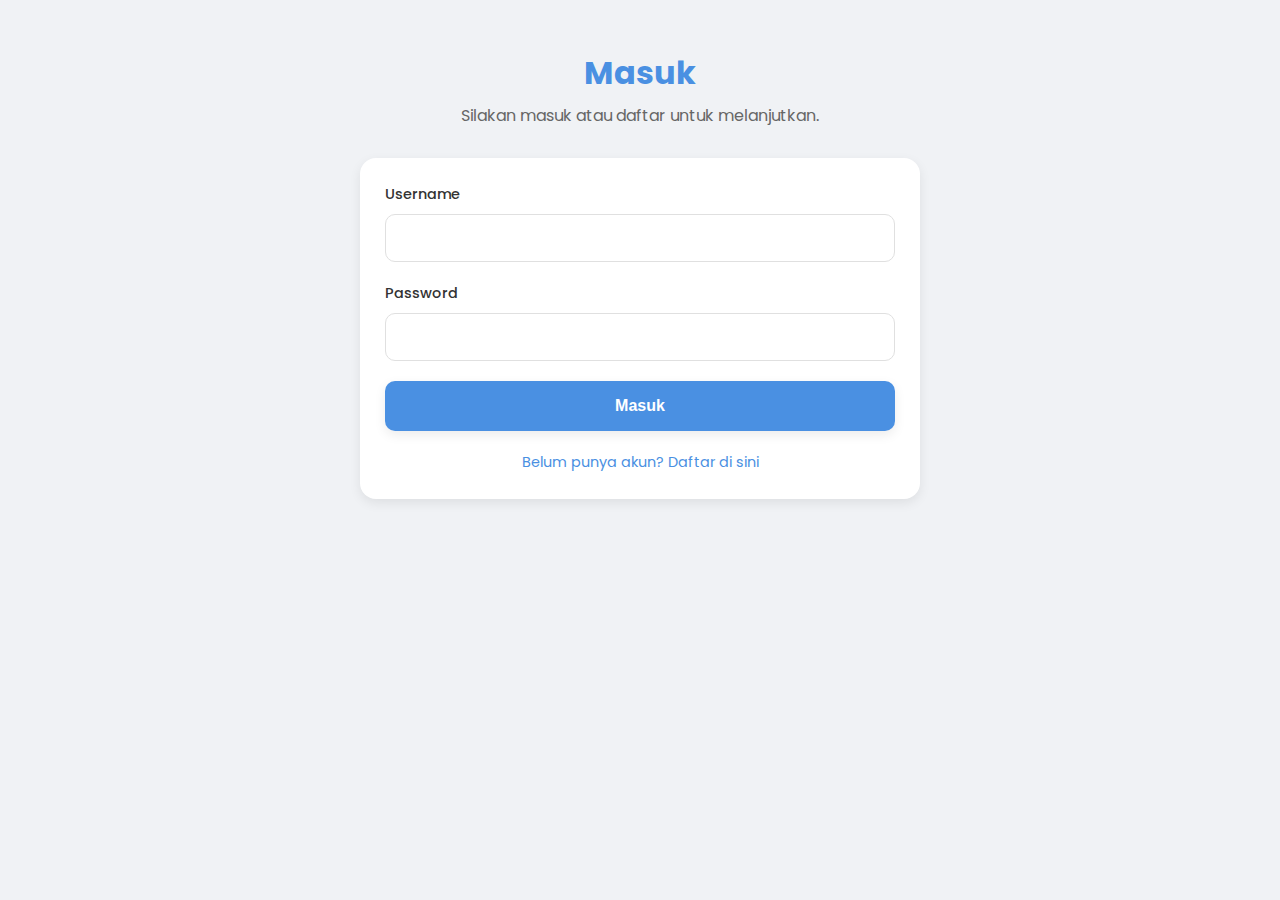
<file: index.html>
<!DOCTYPE html>
<html lang="id">
<head>
    <meta charset="UTF-8">
    <meta name="viewport" content="width=device-width, initial-scale=1.0">
    <title>Login & Register</title>
    <link rel="stylesheet" href="style.css">
    <link href="https://fonts.googleapis.com/css2?family=Poppins:wght@400;500;600&display=swap" rel="stylesheet">
</head>
<body>

    <main class="main-content">
        <header class="page-header">
            <h2 id="form-title">Masuk</h2>
            <p>Silakan masuk atau daftar untuk melanjutkan.</p>
        </header>
        
        <div class="card">
            <div id="login-form">
                <div class="form-group">
                    <label for="login-username">Username</label>
                    <input type="text" id="login-username" required>
                </div>
                <div class="form-group">
                    <label for="login-password">Password</label>
                    <input type="password" id="login-password" required>
                </div>
                <button id="login-btn" class="btn btn-primary">Masuk</button>
                <a href="#" id="show-register" class="link-text">Belum punya akun? Daftar di sini</a>
            </div>

            <div id="register-form" style="display:none;">
                <div class="form-group">
                    <label for="register-username">Username</label>
                    <input type="text" id="register-username" required>
                </div>
                <div class="form-group">
                    <label for="register-password">Password</label>
                    <input type="password" id="register-password" required>
                </div>
                <button id="register-btn" class="btn btn-primary">Daftar</button>
                <a href="#" id="show-login" class="link-text">Sudah punya akun? Masuk di sini</a>
            </div>
        </div>
    </main>

    <div id="custom-modal" class="modal-container">
        <div class="modal-box">
            <h3 id="modal-title"></h3>
            <p id="modal-message"></p>
            <button id="modal-close-btn" class="btn btn-primary modal-btn">OKE</button>
        </div>
    </div>
    
    <script src="main.js"></script>
</body>
</html>
</file>
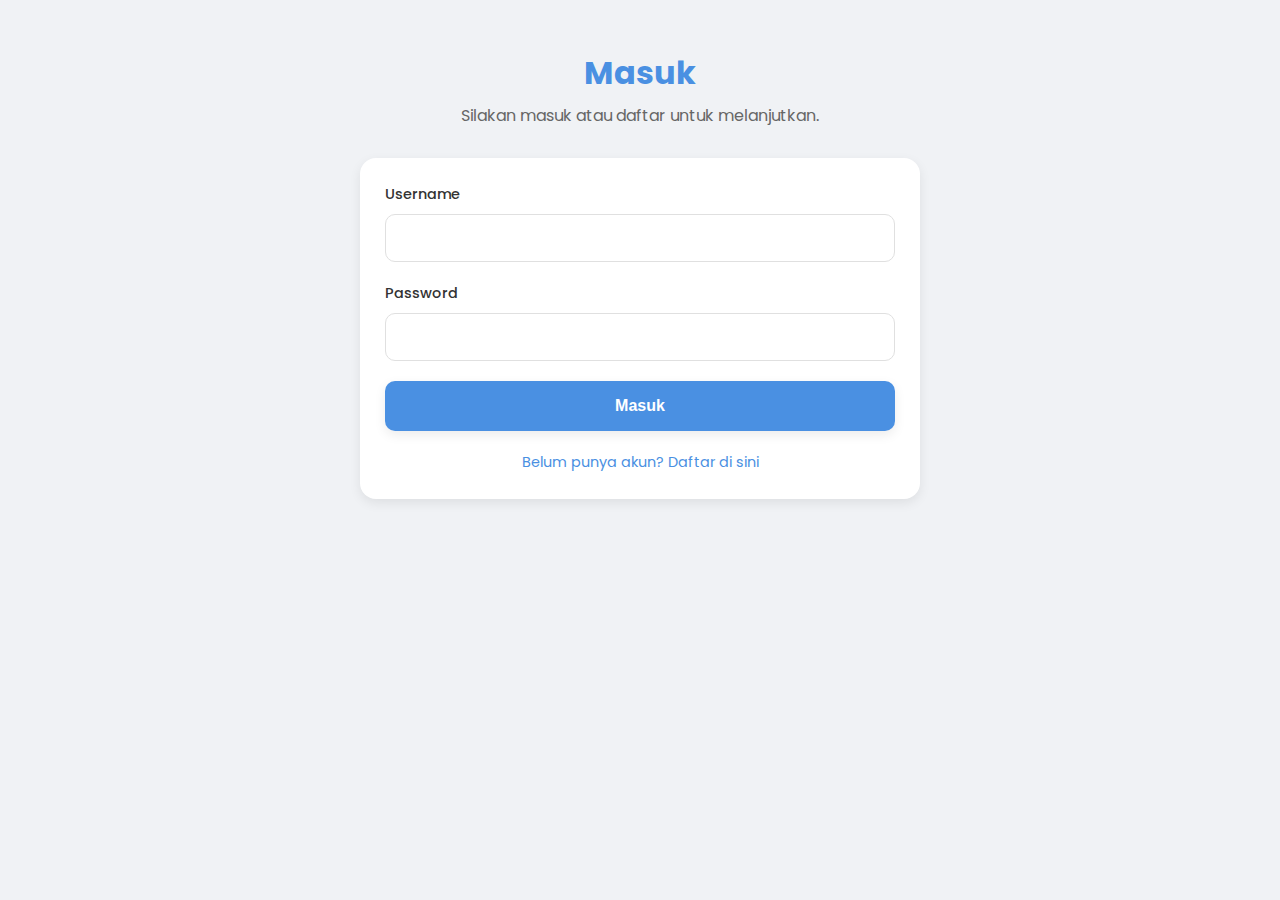
<file: admin_panel.html>
<!DOCTYPE html>
<html lang="id">
<head>
    <meta charset="UTF-8">
    <meta name="viewport" content="width=device-width, initial-scale=1.0">
    <title>Admin Panel</title>
    <link rel="stylesheet" href="style.css">
    <link href="https://fonts.googleapis.com/css2?family=Poppins:wght@400;500;600&display=swap" rel="stylesheet">
</head>
<body>

    <main class="main-content">
        <header class="page-header">
            <h2>Panel Admin</h2>
            <p>Kelola semua pesanan pelanggan.</p>
        </header>

        <section class="card">
            <h3>Pesanan Menunggu Validasi</h3>
            <div id="pending-orders">
                <p>Tidak ada pesanan yang menunggu.</p>
            </div>
        </section>
        
        <a href="dashboard.html" class="link-text">Kembali ke Dashboard</a>
    </main>

    <div id="custom-modal" class="modal-container">
        <div class="modal-box">
            <h3 id="modal-title"></h3>
            <p id="modal-message"></p>
            <button id="modal-close-btn" class="btn btn-primary modal-btn">OKE</button>
        </div>
    </div>
    <script src="admin_panel.js"></script>
</body>
</html>
</file>
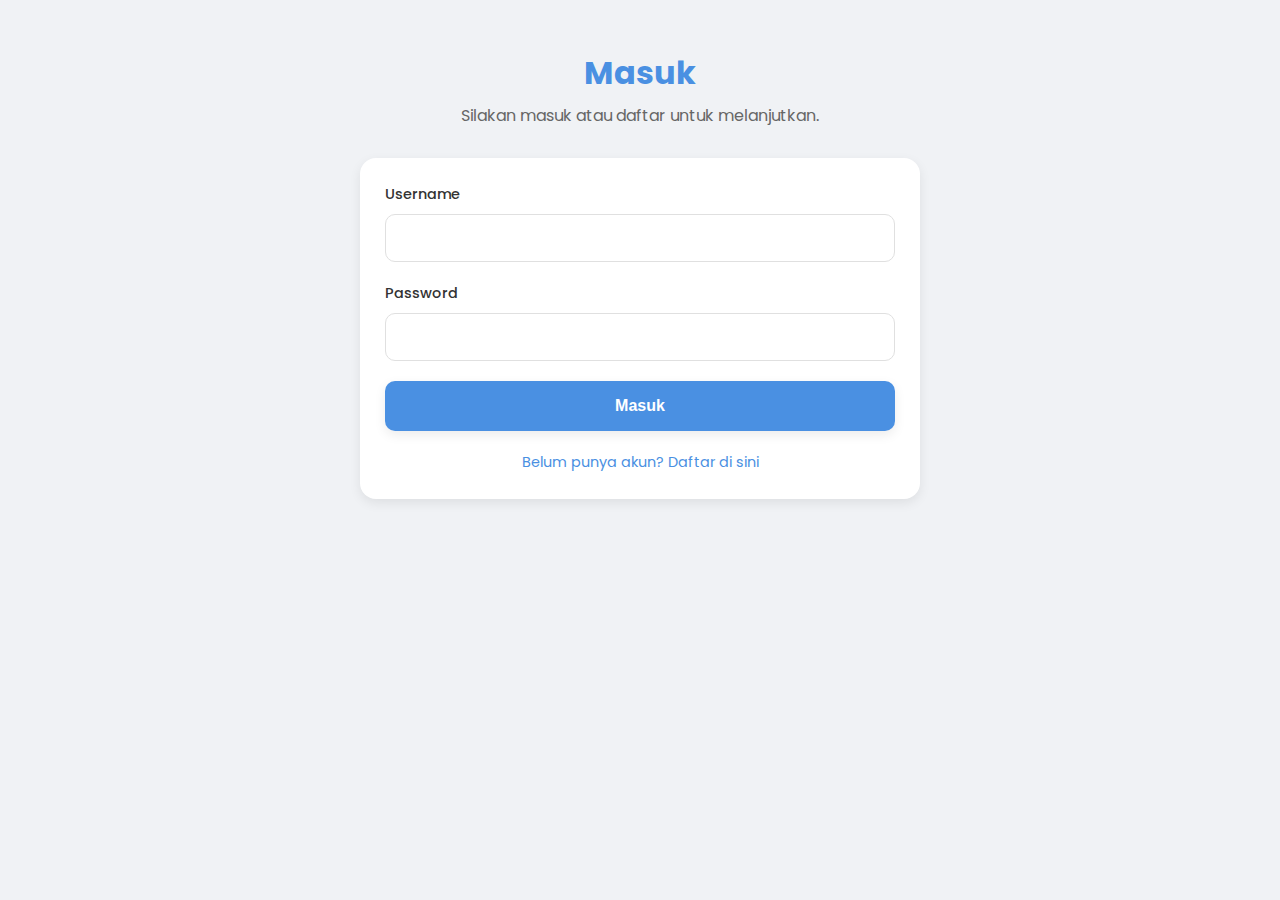
<file: checkout.html>
<!DOCTYPE html>
<html lang="id">
<head>
    <meta charset="UTF-8">
    <meta name="viewport" content="width=device-width, initial-scale=1.0">
    <title>Checkout</title>
    <link rel="stylesheet" href="style.css">
    <link href="https://fonts.googleapis.com/css2?family=Poppins:wght@400;500;600&display=swap" rel="stylesheet">
</head>
<body>

    <main class="main-content">
        <header class="page-header">
            <h2>Checkout</h2>
            <p>Konfirmasi pesanan dan pilih metode pembayaran.</p>
        </header>

        <section class="card">
            <h3>Detail Pesanan</h3>
            <div class="detail-item">
                <span>Produk:</span>
                <p id="product-display"></p>
            </div>
            <div class="detail-item">
                <span>OS:</span>
                <p id="os-display"></p>
            </div>
            <div class="detail-item">
                <span>Lokasi:</span>
                <p id="location-display"></p>
            </div>
            <div class="detail-item">
                <span>Harga:</span>
                <p id="price-display"></p>
            </div>
            <div class="detail-item">
                <span>Biaya Transaksi:</span>
                <p id="fee-display"></p>
            </div>
            <div class="detail-item">
                <span>Total Bayar:</span>
                <p id="total-price-display"></p>
            </div>
        </section>

        <section class="card">
            <h3>Metode Pembayaran</h3>
            <div style="display: flex; gap: 10px;">
                <button class="btn btn-secondary" id="qris-btn">QRIS</button>
                <button class="btn btn-secondary" id="dana-btn">Dana</button>
            </div>
        </section>

        <a href="orders.html" class="link-text">Kembali ke Pesanan</a>
    </main>

    <div id="custom-modal" class="modal-container">
        <div class="modal-box">
            <h3 id="modal-title"></h3>
            <p id="modal-message"></p>
            <button id="modal-close-btn" class="btn btn-primary modal-btn">OKE</button>
        </div>
    </div>
    <script src="checkout.js"></script>
</body>
</html>
</file>
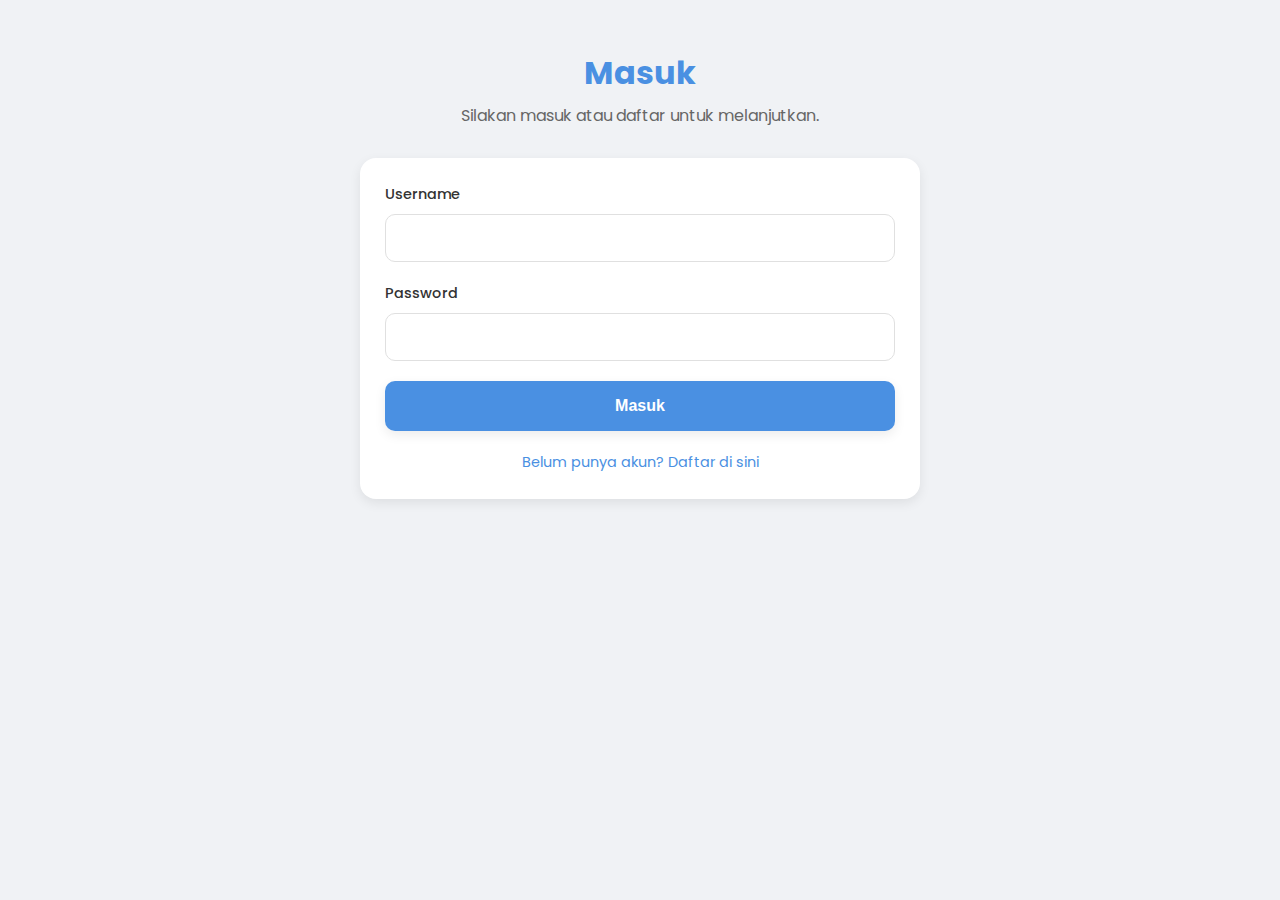
<file: dashboard.html>
<!DOCTYPE html>
<html lang="id">
<head>
    <meta charset="UTF-8">
    <meta name="viewport" content="width=device-width, initial-scale=1.0">
    <title>Dashboard</title>
    <link rel="stylesheet" href="style.css">
    <link href="https://fonts.googleapis.com/css2?family=Poppins:wght@400;500;600&display=swap" rel="stylesheet">
</head>
<body>

    <main class="main-content">
        <header class="page-header">
            <h2 id="welcome-message"></h2>
            <p>Kelola layanan VPS Anda di sini.</p>
        </header>
        
        <section class="card">
            <h3 style="text-align: center;">VPS DigitalOcean Terbaik</h3>
            <p style="text-align: center; color: var(--light-text); font-size: 0.9rem;">
                Kami menyediakan VPS DigitalOcean berkualitas tinggi dengan performa terbaik untuk segala kebutuhan Anda, dari website hingga aplikasi.
            </p>
            <div style="text-align: center; margin-top: 20px;">
                <a href="orders.html" class="btn btn-primary" style="display: inline-block; width: auto; padding: 12px 25px;">Pesan Sekarang</a>
            </div>
        </section>
    </main>

    <div id="custom-modal" class="modal-container">
        <div class="modal-box">
            <h3 id="modal-title"></h3>
            <p id="modal-message"></p>
            <button id="modal-close-btn" class="btn btn-primary modal-btn">OKE</button>
        </div>
    </div>
    
    <nav class="bottom-nav">
        <a href="dashboard.html" class="nav-item active">
            🏠<br>Dashboard
        </a>
        <a href="profile.html" class="nav-item">
            👤<br>Profil
        </a>
        <a href="orders.html" class="nav-item">
            🛒<br>Pesanan
        </a>
        <a href="admin_panel.html" id="admin-link" class="nav-item" style="display:none;">
            ⚙️<br>Admin
        </a>
        <button id="logout-btn" class="nav-item">
            🚪<br>Log Out
        </button>
    </nav>
    <script src="dashboard.js"></script>
</body>
</html>
</file>
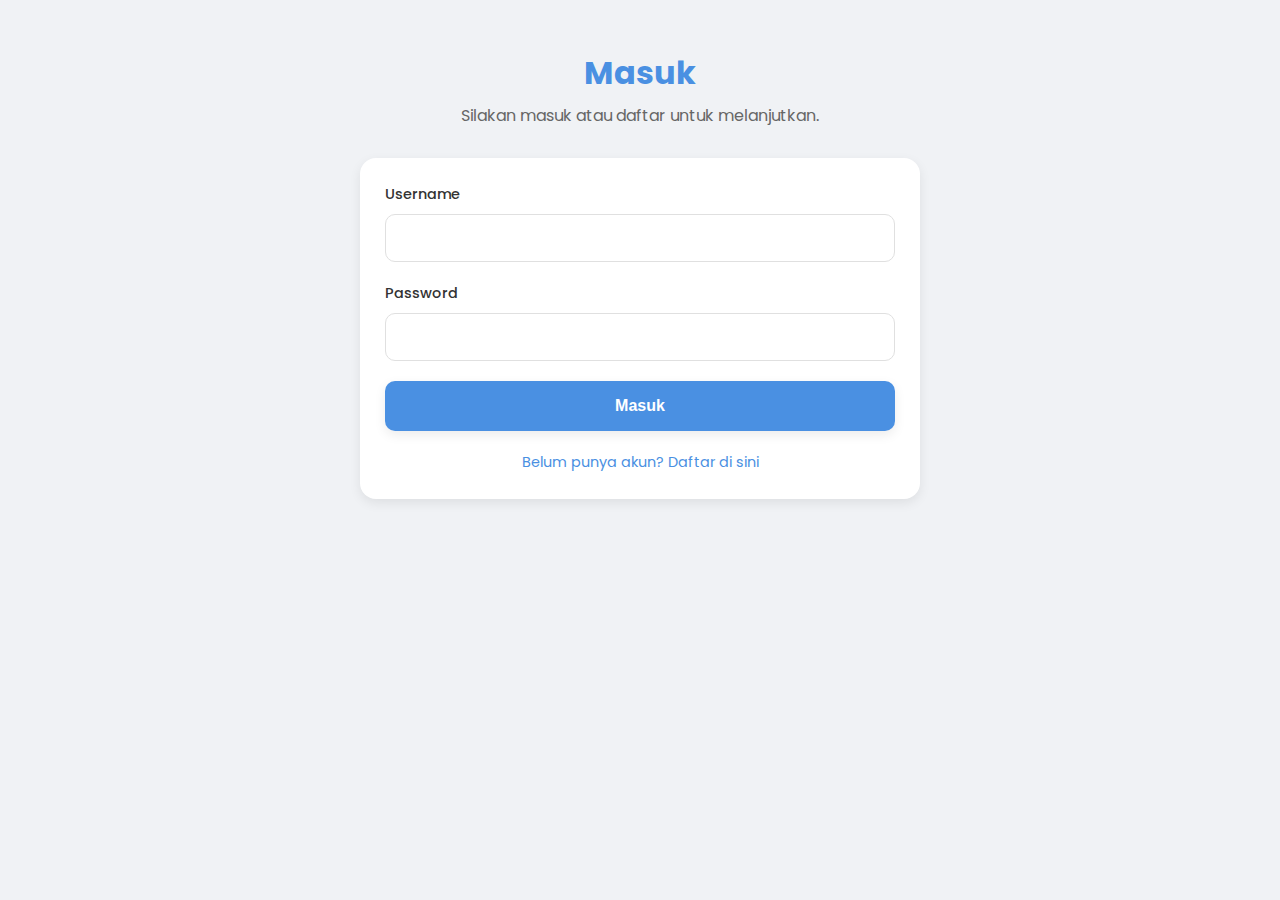
<file: orders.html>
<!DOCTYPE html>
<html lang="id">
<head>
    <meta charset="UTF-8">
    <meta name="viewport" content="width=device-width, initial-scale=1.0">
    <title>Pesan VPS</title>
    <link rel="stylesheet" href="style.css">
    <link href="https://fonts.googleapis.com/css2?family=Poppins:wght@400;500;600&display=swap" rel="stylesheet">
</head>
<body>

    <main class="main-content">
        <header class="page-header">
            <h2>Pesan VPS</h2>
            <p>Pilih spesifikasi dan isi detail pesanan.</p>
        </header>

        <section class="card">
            <h3>Pilih Spesifikasi</h3>
            <div class="carousel-container">
                <div class="carousel" id="ram-carousel">
                    <div class="carousel-item active" data-ram="2">VPS 2 GB RAM</div>
                    <div class="carousel-item" data-ram="4">VPS 4 GB RAM</div>
                    <div class="carousel-item" data-ram="8">VPS 8 GB RAM</div>
                    <div class="carousel-item" data-ram="16">VPS 16 GB RAM</div>
                </div>
            </div>
            
            <div class="form-group">
                <label for="os-select">Sistem Operasi</label>
                <select id="os-select">
                    <option value="ubuntu">Ubuntu</option>
                    <option value="centos">CentOS</option>
                    <option value="debian">Debian</option>
                </select>
            </div>
            <div class="form-group">
                <label for="location-select">Lokasi Server</label>
                <select id="location-select">
                    <option value="sg">Singapura</option>
                    <option value="jp">Jepang</option>
                    <option value="us">Amerika Serikat</option>
                </select>
            </div>
        </section>

        <section class="card">
            <h3>Informasi Pelanggan</h3>
            <div class="form-group">
                <label for="vps-username">Username VPS</label>
                <input type="text" id="vps-username" placeholder="Buat username untuk VPS Anda" required>
            </div>
            <div class="form-group">
                <label for="vps-password">Password VPS</label>
                <input type="password" id="vps-password" placeholder="Buat password untuk VPS Anda" required>
            </div>
            <div class="form-group">
                <label for="buyer-email">Email</label>
                <input type="email" id="buyer-email" placeholder="contoh@gmail.com" required>
            </div>
        </section>
        
        <div class="price-display">
            Harga: <span id="vps-price">Rp20.000</span>
        </div>
        <button type="button" id="checkout-btn" class="btn btn-primary">Checkout</button>
    </main>

    <div id="custom-modal" class="modal-container">
        <div class="modal-box">
            <h3 id="modal-title"></h3>
            <p id="modal-message"></p>
            <button id="modal-close-btn" class="btn btn-primary modal-btn">OKE</button>
        </div>
    </div>

    <nav class="bottom-nav">
        <a href="dashboard.html" class="nav-item">
            🏠<br>Dashboard
        </a>
        <a href="profile.html" class="nav-item">
            👤<br>Profil
        </a>
        <a href="orders.html" class="nav-item active">
            🛒<br>Pesanan
        </a>
        <a href="admin_panel.html" id="admin-link" class="nav-item" style="display:none;">
            ⚙️<br>Admin
        </a>
        <button id="logout-btn" class="nav-item">
            🚪<br>Log Out
        </button>
    </nav>
    <script src="orders.js"></script>
</body>
</html>
</file>
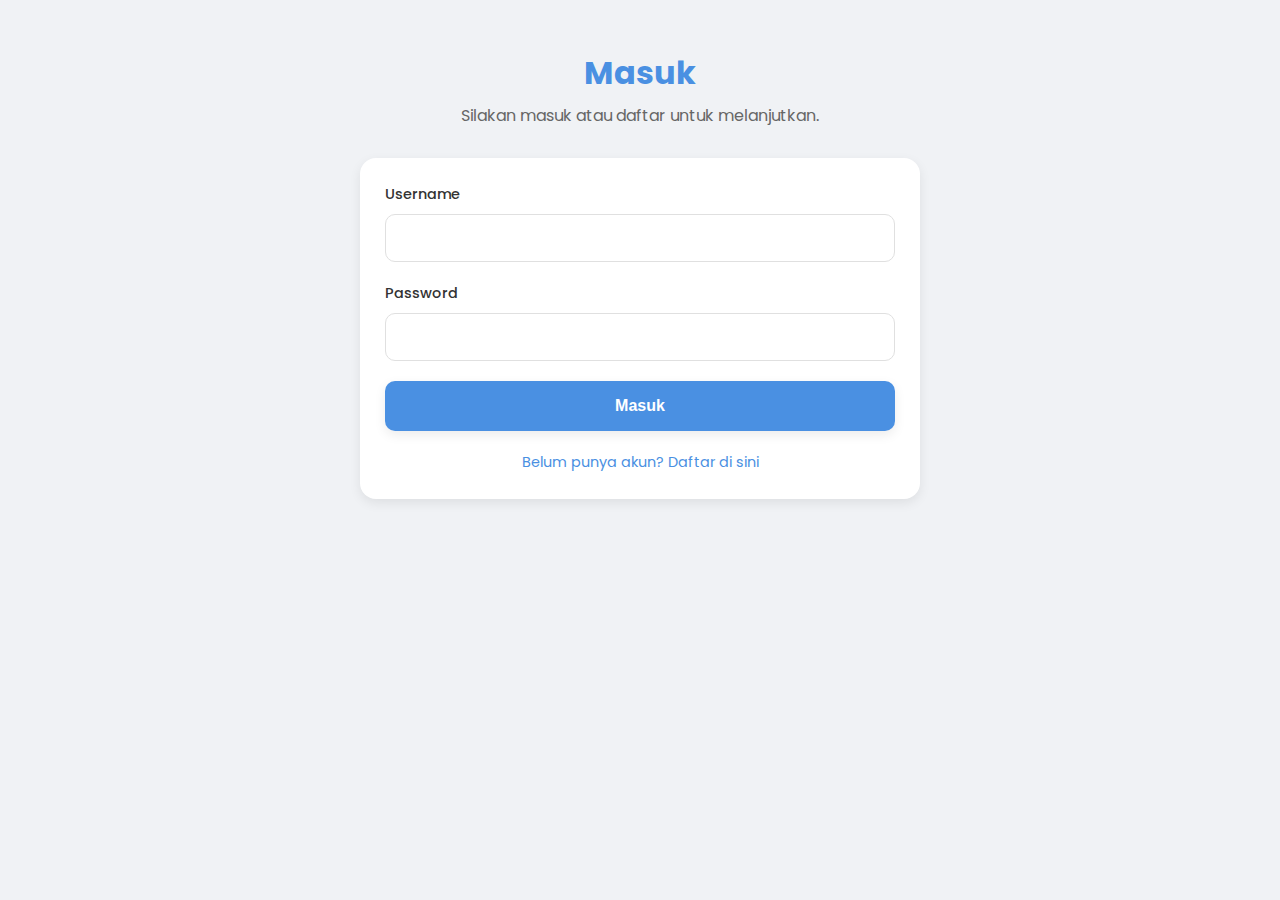
<file: payment_qris.html>
<!DOCTYPE html>
<html lang="id">
<head>
    <meta charset="UTF-8">
    <meta name="viewport" content="width=device-width, initial-scale=1.0">
    <title>Pembayaran QRIS</title>
    <link rel="stylesheet" href="style.css">
    <link href="https://fonts.googleapis.com/css2?family=Poppins:wght@400;500;600&display=swap" rel="stylesheet">
</head>
<body>

    <main class="main-content">
        <header class="page-header">
            <h2>Pembayaran QRIS</h2>
            <p>Scan kode di bawah ini untuk menyelesaikan pembayaran.</p>
        </header>
        
        <section class="card">
            <h3>Detail Pembayaran</h3>
            <div class="detail-item">
                <span>Total Bayar:</span>
                <p id="total-payment-display"></p>
            </div>
        </section>

        <section class="card" style="text-align: center;">
            <h3>Scan QRIS</h3>
            <img id="qris-image" src="https://files.catbox.moe/p92eav.jpg" alt="Kode QRIS untuk Pembayaran" style="max-width: 250px; width: 100%; border-radius: 8px; margin: 0 auto; display: block;">
            <p style="font-size: 0.9rem; color: var(--light-text); margin-top: 15px;">
                Anda dapat menggunakan aplikasi perbankan apa pun yang mendukung QRIS.
            </p>
        </section>

        <section class="card">
            <h3>Unggah Bukti Pembayaran</h3>
            <div class="form-group">
                <label for="proof-of-payment">Pilih file:</label>
                <input type="file" id="proof-of-payment" accept="image/*" required>
            </div>
            <button type="button" id="upload-btn" class="btn btn-primary">Kirim Bukti Pembayaran</button>
        </section>

        <a href="dashboard.html" class="link-text">Kembali ke Dashboard</a>
    </main>
    
    <div id="custom-modal" class="modal-container">
        <div class="modal-box">
            <h3 id="modal-title"></h3>
            <p id="modal-message"></p>
            <button id="modal-close-btn" class="btn btn-primary modal-btn">OKE</button>
        </div>
    </div>
    <script src="payment_qris.js"></script>
</body>
</html>
</file>
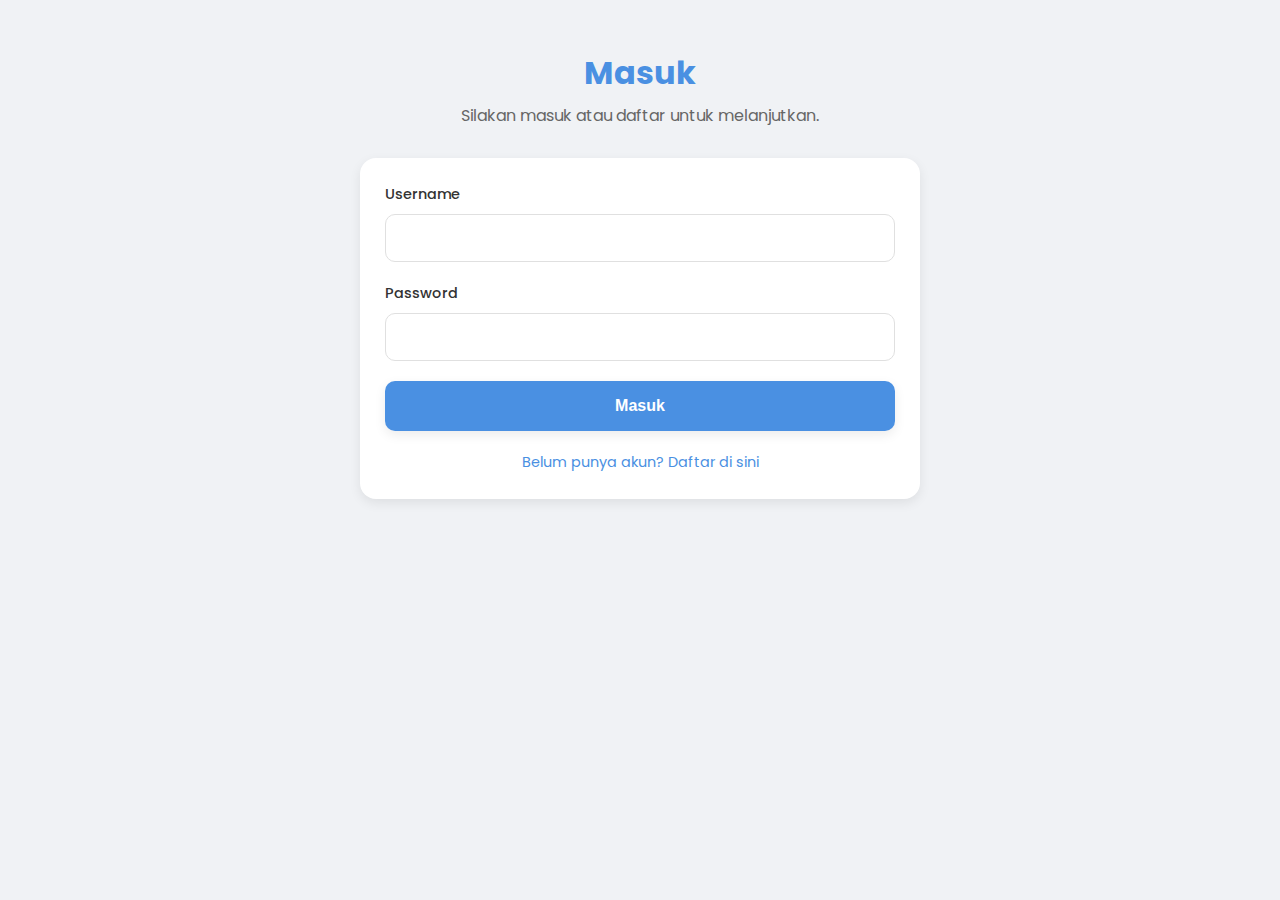
<file: profile.html>
<!DOCTYPE html>
<html lang="id">
<head>
    <meta charset="UTF-8">
    <meta name="viewport" content="width=device-width, initial-scale=1.0">
    <title>Profil</title>
    <link rel="stylesheet" href="style.css">
    <link href="https://fonts.googleapis.com/css2?family=Poppins:wght@400;500;600&display=swap" rel="stylesheet">
</head>
<body>

    <main class="main-content">
        <header class="page-header">
            <h2>Profil Saya</h2>
            <p>Kelola informasi akun dan kata sandi Anda.</p>
        </header>

        <section class="card">
            <h3>Informasi Akun</h3>
            <div id="profile-info">
                <div class="form-group">
                    <label for="profile-username">Username</label>
                    <input type="text" id="profile-username" readonly>
                </div>
                <div class="form-group">
                    <label for="profile-status">Status Akun</label>
                    <input type="text" id="profile-status" readonly>
                </div>
            </div>
        </section>

        <section class="card">
            <h3>Ubah Password</h3>
            <div class="form-group">
                <label for="old-password">Password Lama</label>
                <input type="password" id="old-password" required>
            </div>
            <div class="form-group">
                <label for="new-password">Password Baru</label>
                <input type="password" id="new-password" required>
            </div>
            <div class="form-group">
                <label for="confirm-new-password">Konfirmasi Password Baru</label>
                <input type="password" id="confirm-new-password" required>
            </div>
            <button id="change-password-btn" class="btn btn-primary">Simpan Perubahan</button>
        </section>
    </main>

    <div id="custom-modal" class="modal-container">
        <div class="modal-box">
            <h3 id="modal-title"></h3>
            <p id="modal-message"></p>
            <button id="modal-close-btn" class="btn btn-primary modal-btn">OKE</button>
        </div>
    </div>
    
    <nav class="bottom-nav">
        <a href="dashboard.html" class="nav-item">
            🏠<br>Dashboard
        </a>
        <a href="profile.html" class="nav-item active">
            👤<br>Profil
        </a>
        <a href="orders.html" class="nav-item">
            🛒<br>Pesanan
        </a>
        <a href="admin_panel.html" id="admin-link" class="nav-item" style="display:none;">
            ⚙️<br>Admin
        </a>
        <button id="logout-btn" class="nav-item">
            🚪<br>Log Out
        </button>
    </nav>
    <script src="profile.js"></script>
</body>
</html>
</file>
<file: style.css>
@import url('https://fonts.googleapis.com/css2?family=Poppins:wght@400;500;600;700&display=swap');

:root {
    --primary-color: #4a90e2;
    --primary-hover: #3b74b8;
    --background-color: #f0f2f5;
    --card-background: #ffffff;
    --text-color: #333333;
    --light-text: #666666;
    --border-color: #e0e0e0;
    --shadow-light: 0 4px 12px rgba(0, 0, 0, 0.08);
    --success-color: #28a745;
    --danger-color: #dc3545;
    --warning-color: #ffc107;
}

body {
    font-family: 'Poppins', sans-serif;
    background-color: var(--background-color);
    margin: 0;
    padding: 0;
    color: var(--text-color);
    line-height: 1.6;
    min-height: 100vh;
    display: flex;
    flex-direction: column;
}

.main-content {
    flex-grow: 1;
    padding: 20px;
    max-width: 600px;
    margin: 0 auto;
    width: 100%;
    box-sizing: border-box;
}

.page-header {
    text-align: center;
    margin-bottom: 30px;
}

.page-header h2 {
    font-size: 2rem;
    font-weight: 700;
    color: var(--primary-color);
    margin-bottom: 5px;
}

.page-header p {
    font-size: 1rem;
    color: var(--light-text);
    margin: 0;
}

.card {
    background-color: var(--card-background);
    border-radius: 16px;
    box-shadow: var(--shadow-light);
    padding: 25px;
    margin-bottom: 25px;
    transition: transform 0.3s ease-in-out;
}

.card:hover {
    transform: translateY(-5px);
}

h3 {
    font-size: 1.25rem;
    font-weight: 600;
    color: var(--primary-color);
    border-bottom: 2px solid var(--primary-color);
    padding-bottom: 8px;
    margin-top: 0;
    margin-bottom: 20px;
}

/* --- Form & Button Styles --- */
.form-group {
    margin-bottom: 20px;
}

.form-group label {
    display: block;
    font-size: 0.9rem;
    font-weight: 500;
    margin-bottom: 8px;
    color: var(--text-color);
}

.form-group input,
.form-group select {
    width: 100%;
    padding: 14px;
    border: 1px solid var(--border-color);
    border-radius: 10px;
    font-size: 1rem;
    box-sizing: border-box;
    transition: all 0.3s ease;
}

.form-group input:focus,
.form-group select:focus {
    outline: none;
    border-color: var(--primary-color);
    box-shadow: 0 0 0 3px rgba(74, 144, 226, 0.2);
}

.btn {
    width: 100%;
    padding: 16px;
    border: none;
    border-radius: 10px;
    font-size: 1rem;
    font-weight: 600;
    cursor: pointer;
    transition: background-color 0.3s ease, transform 0.2s ease;
    box-shadow: var(--shadow-light);
}

.btn-primary {
    background-color: var(--primary-color);
    color: white;
}

.btn-primary:hover {
    background-color: var(--primary-hover);
    transform: translateY(-2px);
}

.btn-secondary {
    background-color: var(--card-background);
    color: var(--primary-color);
    border: 1px solid var(--primary-color);
}

.btn-secondary:hover {
    background-color: var(--primary-color);
    color: white;
}

.link-text {
    display: block;
    text-align: center;
    margin-top: 20px;
    color: var(--primary-color);
    text-decoration: none;
    font-size: 0.9rem;
}

/* --- Pop-up/Modal Styles --- */
.modal-container {
    position: fixed;
    top: 0;
    left: 0;
    width: 100%;
    height: 100%;
    background-color: rgba(0, 0, 0, 0.6);
    display: flex;
    justify-content: center;
    align-items: center;
    opacity: 0;
    visibility: hidden;
    transition: opacity 0.3s ease;
    z-index: 1000;
}

.modal-container.show {
    opacity: 1;
    visibility: visible;
}

.modal-box {
    background-color: var(--card-background);
    padding: 30px;
    border-radius: 16px;
    box-shadow: var(--shadow-light);
    max-width: 450px;
    width: 90%;
    text-align: center;
    transform: scale(0.95);
    transition: transform 0.3s cubic-bezier(0.18, 0.89, 0.32, 1.28);
}

.modal-container.show .modal-box {
    transform: scale(1);
}

.modal-box h3 {
    font-size: 1.5rem;
    border-bottom: none;
    margin-bottom: 10px;
}

.modal-box p {
    color: var(--light-text);
}

.modal-btn {
    padding: 12px 25px;
    border-radius: 8px;
    margin-top: 20px;
}

/* --- Detail & Status Styles --- */
.detail-item {
    display: flex;
    justify-content: space-between;
    padding: 10px 0;
    border-bottom: 1px solid var(--border-color);
}

.detail-item:last-child {
    border-bottom: none;
}

.detail-item span {
    font-weight: 500;
    color: var(--light-text);
}

.detail-item p {
    font-weight: 600;
    margin: 0;
    text-align: right;
}

.status {
    font-weight: 600;
    padding: 4px 12px;
    border-radius: 20px;
    display: inline-block;
}

.status-pending {
    background-color: #fff8e1;
    color: var(--warning-color);
}

.status-active {
    background-color: #e6f7e9;
    color: var(--success-color);
}

.status-warning {
    background-color: #fff8e1;
    color: var(--warning-color);
}

/* --- Carousel --- */
.carousel-container {
    overflow-x: auto;
    scroll-behavior: smooth;
    -webkit-overflow-scrolling: touch;
    padding-bottom: 15px;
    margin-bottom: 10px;
}

.carousel-container::-webkit-scrollbar {
    height: 6px;
}

.carousel-container::-webkit-scrollbar-thumb {
    background-color: var(--border-color);
    border-radius: 3px;
}

.carousel {
    display: flex;
    gap: 15px;
}

.carousel-item {
    min-width: 150px;
    height: 120px;
    display: flex;
    flex-direction: column;
    justify-content: center;
    align-items: center;
    text-align: center;
    background-color: #f9f9f9;
    border: 2px solid var(--border-color);
    border-radius: 12px;
    padding: 15px;
    font-weight: 600;
    cursor: pointer;
    transition: all 0.3s ease;
    flex-shrink: 0;
}

.carousel-item.active {
    background-color: var(--primary-color);
    color: white;
    border-color: var(--primary-color);
    transform: translateY(-5px);
    box-shadow: var(--shadow-light);
}

/* --- Bottom Navigation --- */
.bottom-nav {
    display: flex;
    justify-content: space-around;
    align-items: center;
    background-color: var(--card-background);
    border-top: 1px solid var(--border-color);
    position: sticky;
    bottom: 0;
    left: 0;
    width: 100%;
    height: 65px;
    box-shadow: 0 -4px 15px rgba(0, 0, 0, 0.05);
}

.nav-item {
    display: flex;
    flex-direction: column;
    align-items: center;
    justify-content: center;
    flex-grow: 1;
    text-decoration: none;
    color: var(--light-text);
    font-size: 0.8rem;
    padding: 8px 0;
    transition: color 0.3s ease;
}

.nav-item.active {
    color: var(--primary-color);
    font-weight: 600;
}

.nav-item.active::after {
    content: '';
    display: block;
    width: 25px;
    height: 3px;
    background-color: var(--primary-color);
    border-radius: 5px;
    margin-top: 5px;
}
</file>
